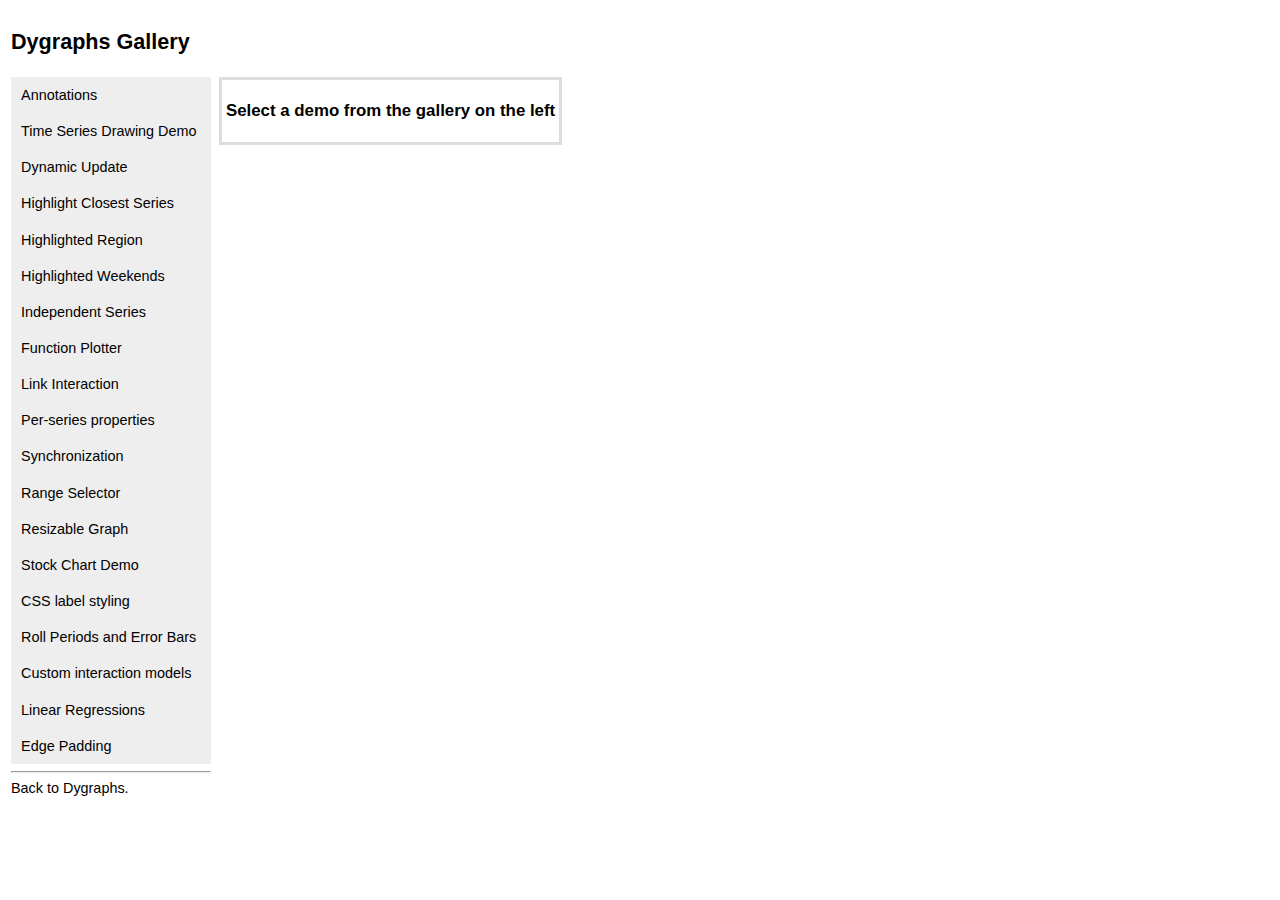
<file: charts/dygraphs-master/gallery/index.html>
<!DOCTYPE html>
<html>
  <head>
    <meta http-equiv="X-UA-Compatible" content="IE=EmulateIE7; IE=EmulateIE9">
    <title>Dygraphs Gallery</title>
    <!--[if IE]>
    <script type="text/javascript" src="../excanvas.js"></script>
    <![endif]-->

    <script src="../dygraph-dev.js"></script>
    <script src="lib/jquery-1.4.2.js"></script>
    <script src="../common/textarea.js"></script>
    <script src="gallery.js"></script>
    <script src="data.js"></script>
    <script src="interaction-api.js"></script>
    <!-- script src='http://www.google.com/jsapi'></script> -->

    <!-- gallery entries. Can these be auto-loaded? -->
    <script src="annotations.js"></script>
    <script src="drawing.js"></script>
    <script src="dynamic-update.js"></script>
    <script src="highlighted-series.js"></script>
    <script src="highlighted-region.js"></script>
    <script src="highlighted-weekends.js"></script>
    <script src="independent-series.js"></script>
    <script src="plotter.js"></script>
    <script src="link-interaction.js"></script>
    <script src="per-series.js"></script>
    <script src="synchronize.js"></script>
    <script src="range-selector.js"></script>
    <script src="resize.js"></script>
    <script src="stock.js"></script>
    <script src="styled-chart-labels.js"></script>
    <script src="temperature-sf-ny.js"></script>
    <script src="interaction.js"></script>
    <script src="linear-regression.js"></script>
    <script src="edge-padding.js"></script>

    <!-- These might not remain in the gallery
    <script src="dygraph-simple.js"></script>
    <script src="demo.js"></script>
    <script src="border.js"></script>
    <script src="callbacks.js"></script>
    <script src="avoid-min-zero.js"></script>
    <script src="color-cycle.js"></script>
    <script src="color-visibility.js"></script>
    <script src="two-axes.js"></script>
    <script src="number-format.js"></script>
    <script src="no-range.js"></script>
    <script src="negative.js"></script>
    <script src="annotations-gviz.js"></script>
    <script src="annotations-native.js"></script>
    -->
    <link rel="stylesheet" type="text/css" href="../common/textarea.css"/>
    <link title="gallery" rel="stylesheet" type="text/css" href="gallery.css"/>
  </head>
  <body>
    <table>
      <tr>
        <td><h2><a class='subdued' href="../index.html">Dygraphs</a> Gallery</h2></td>
        <td></td>
        <td id="demotitle"></td>
      </tr>
      <tr>
        <td id='lhs'>
        <div id="toc"></div>
        <hr/>
        <a class='subdued' href="../index.html">Back to Dygraphs.</a>
        </td>
        <td id='gap'></td>
        <td id="rhs">
          <div id="workarea"></div>
        </td>
      </tr>
    </table>
  <script type="text/javascript">Gallery.start()</script>
  </body>
</html>
</file>
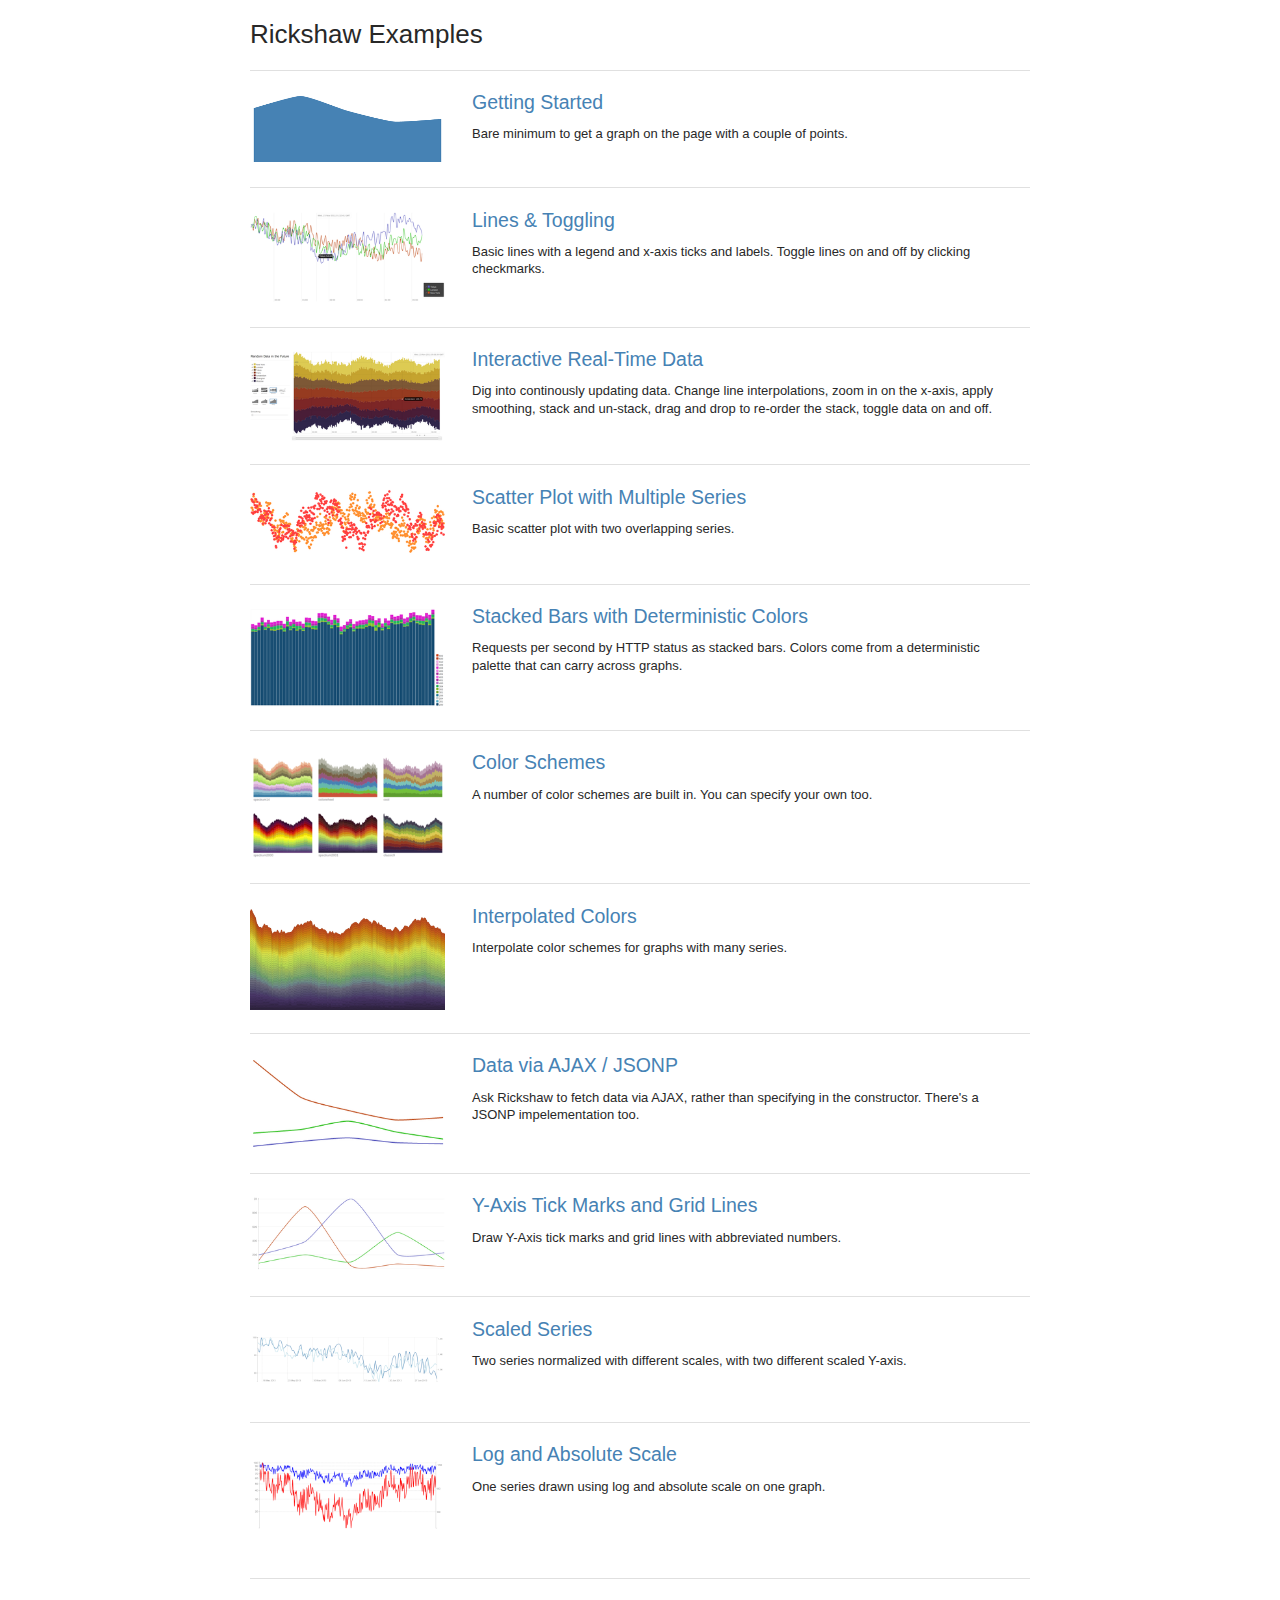
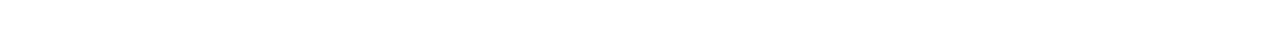
<file: charts/rickshaw-master/examples/index.html>
<!doctype>
<style>
body {
	width: 780px;
	margin: auto;
	font-family: Arial, Helvetica, sans-serif;
	font-size: 13px;
	color: #282828;
	line-height: 135%;
}
section img {
	width: 25%;
	display: inline-block;
	vertical-align: top;
	margin: 0 3% 0 0;
	border: none;
}
div {
	width: 70%;
	display: inline-block;
	vertical-align: top;
}
a {
	text-decoration: none;
	color: steelblue;
}
a:hover {
	color: lightblue;
}
h1 {
	margin: 1em 0 1em 0;
	font-weight: normal;
}
h2 {
	font-weight: normal;
	margin: 0 0 0.7em 0;
	color: black;
	float: left;
}
section {
	border-top: 1px solid #e0e0e0;
	padding: 1.8em 0;
}
span {
	clear: both;
	display: block;
}
.clear {
	clear: both;
}
#start {
	height: 70px;
}
hr {
	margin-bottom: 40px;
	border: none;
	border-bottom: 1px solid #e0e0e0;
}
</style>
<h1>Rickshaw Examples</h1>

<section>
	<a href="start.html"><img src="screenshots/start.png" id="start"></a>
	<div>
		<h2><a href="start.html">Getting Started</a></h2>
		<span>
			Bare minimum to get a graph on the page with a couple of points.
		</span>
	</div>
</section>

<section>
	<a href="lines.html"><img src="screenshots/lines.png"></a>
	<div>
		<h2><a href="lines.html">Lines & Toggling</a></h2>
		<span>
			Basic lines with a legend and x-axis ticks and labels.  Toggle lines on and off by clicking checkmarks.
		</span>
	</div>
</section>

<section>
	<a href="extensions.html"><img src="screenshots/extensions.png"></a>
	<div>
		<h2><a href="extensions.html">Interactive Real-Time Data</a></h2>
		<span>
			Dig into continously updating data.  Change line interpolations, zoom in on the x-axis, apply smoothing, stack and un-stack, drag and drop to re-order the stack, toggle data on and off.
		</span>
	</div>
</section>

<section>
	<a href="scatterplot.html"><img src="screenshots/scatterplot.png"></a>
	<div>
		<h2><a href="scatterplot.html">Scatter Plot with Multiple Series</a></h2>
		<span>
			Basic scatter plot with two overlapping series.
		</span>
	</div>
</section>

<section>
	<a href="status.html"><img src="screenshots/status.png"></a>
	<div>
		<h2><a href="status.html">Stacked Bars with Deterministic Colors</a></h2>
		<span>
			Requests per second by HTTP status as stacked bars.  Colors come from a deterministic palette that can carry across graphs.
		</span>
	</div>
</section>

<section>
	<a href="colors.html"><img src="screenshots/colors.png"></a>
	<div>
		<h2><a href="colors.html">Color Schemes</a></h2>
		<span>
			A number of color schemes are built in.  You can specify your own too.
		</span>
	</div>
</section>

<section>
	<a href="stops.html"><img src="screenshots/stops.png"></a>
	<div>
		<h2><a href="stops.html">Interpolated Colors</a></h2>
		<span>
			Interpolate color schemes for graphs with many series.
		</span>
	</div>
</section>

<section>
	<a href="ajax.html"><img src="screenshots/ajax.png"></a>
	<div>
		<h2><a href="ajax.html">Data via AJAX / JSONP</a></h2>
		<span>
			Ask Rickshaw to fetch data via AJAX, rather than specifying in the constructor.  There's a JSONP impelementation too.
		</span>
	</div>
</section>

<section>
	<a href="y_axis.html"><img src="screenshots/y_axis.png"></a>
	<div>
		<h2><a href="y_axis.html">Y-Axis Tick Marks and Grid Lines</a></h2>
		<span>
			Draw Y-Axis tick marks and grid lines with abbreviated numbers.
		</span>
	</div>
</section>

<section>
	<a href="scaled.html"><img src="screenshots/scaled.png"></a>
	<div>
		<h2><a href="scaled.html">Scaled Series</a></h2>
		<span>
			Two series normalized with different scales, with two different scaled Y-axis.
		</span>
	</div>
</section>

<section>
	<a href="logscale.html"><img src="screenshots/logscale.png"></a>
	<div>
		<h2><a href="logscale.html">Log and Absolute Scale</a></h2>
		<span>
			One series drawn using log and absolute scale on one graph.
		</span>
	</div>
</section>

<hr>
<br>
</file>
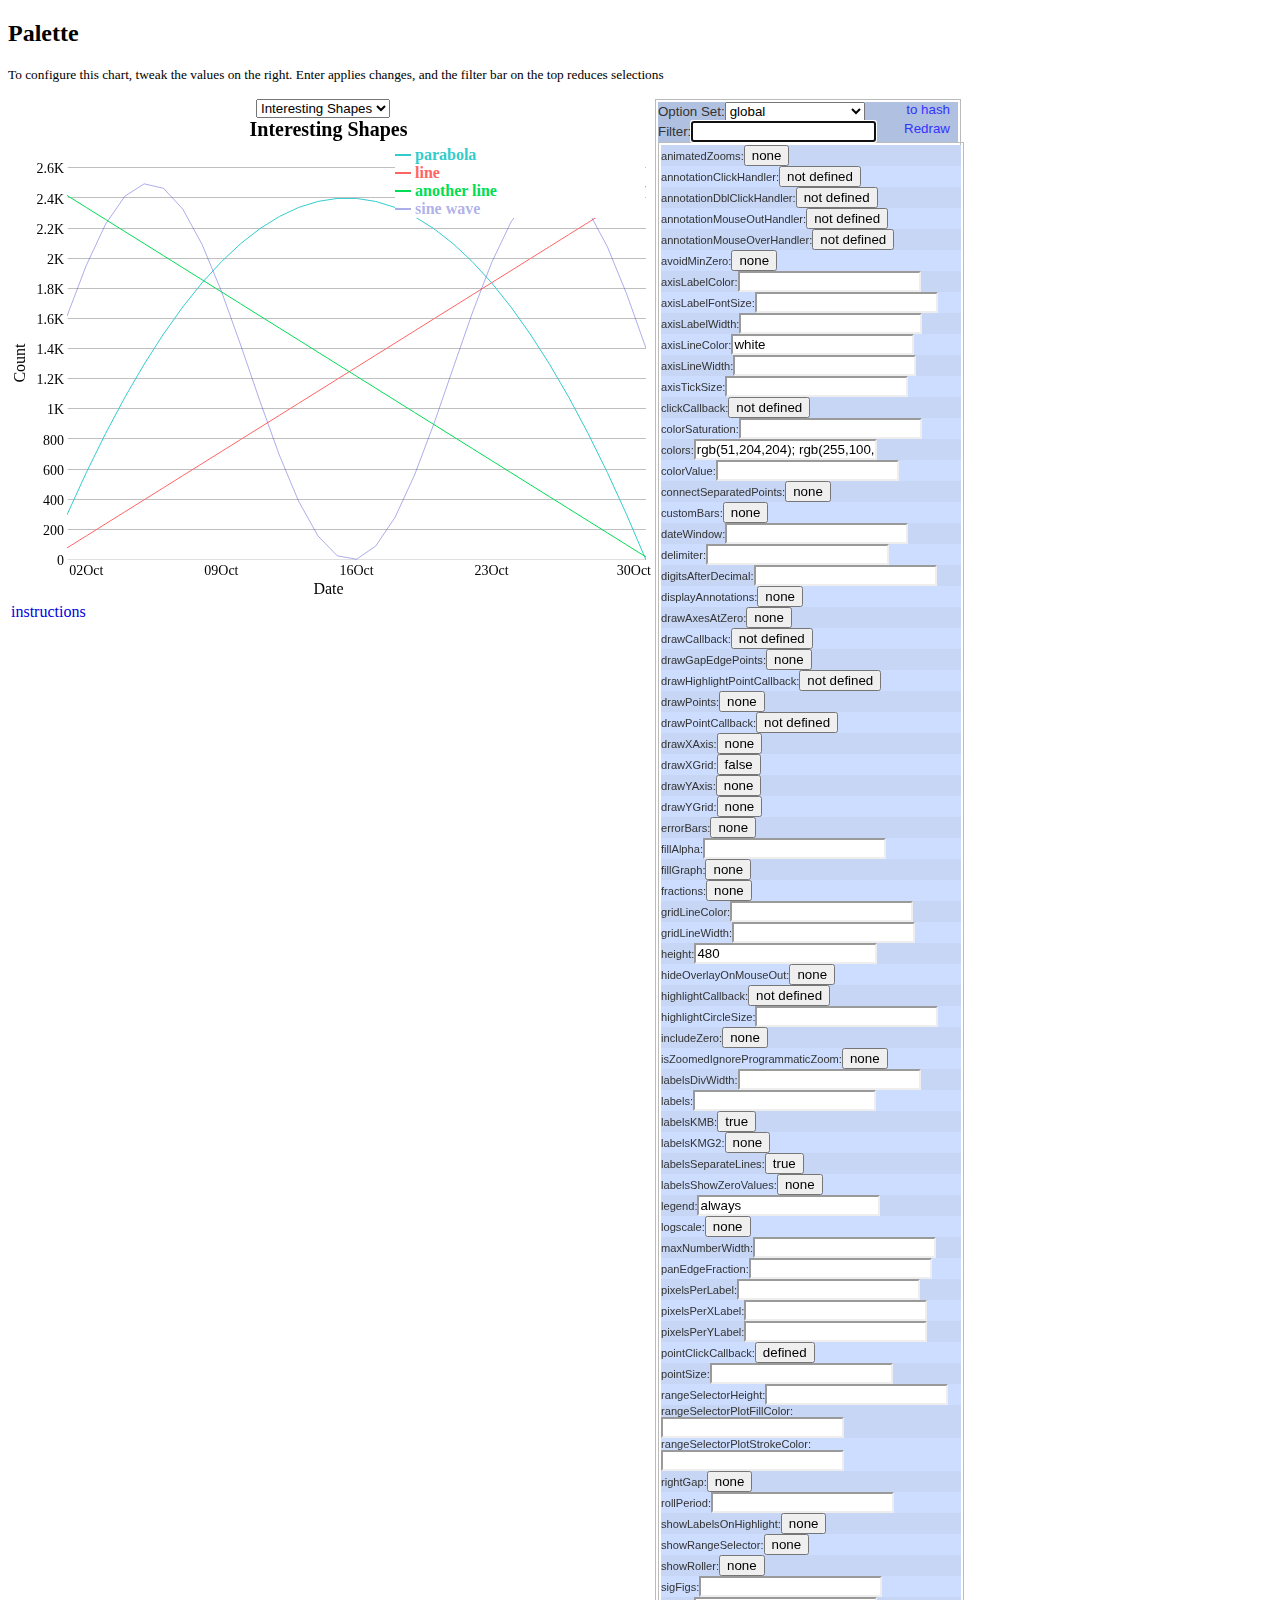
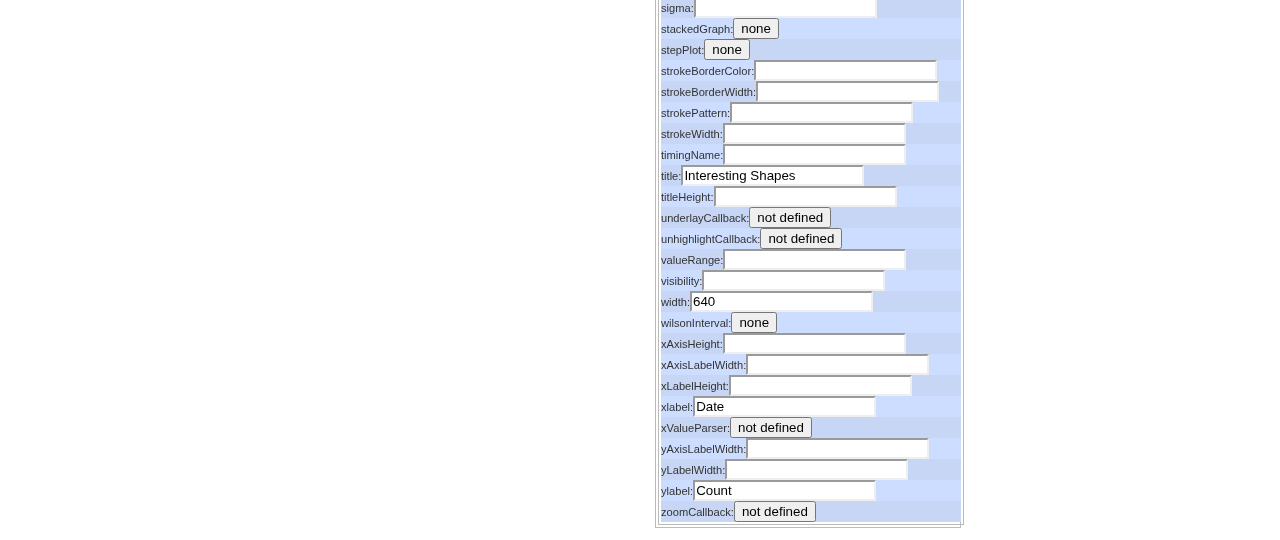
<file: charts/dygraphs-master/experimental/palette/index.html>
<!DOCTYPE html>
<html>
  <head>
    <meta http-equiv="X-UA-Compatible" content="IE=EmulateIE7; IE=EmulateIE9">
    <title>Palette Demo</title>
    <!--[if IE]>
    <script type="text/javascript" src="../../excanvas.js"></script>
    <![endif]-->
    <script type="text/javascript" src="jquery-1.8.3.min.js"></script>
    <script type="text/javascript" src="../../dygraph-dev.js"></script>
    <script type="text/javascript" src="options.js"></script>
    <script type="text/javascript" src="../../common/textarea.js"></script>
    <script type="text/javascript" src="tooltip.js"></script>
    <script type="text/javascript" src="palette.js"></script>
    <script type="text/javascript" src="multi-palette.js"></script>
    <script type="text/javascript" src="samples.js"></script>
    <script type="text/javascript" src="index.js"></script>
    <link rel="stylesheet" type="text/css" href="index.css" />
  </head>
  <body>
    <h2>Palette</h2>
    <div style="font-size:smaller;"><p>To configure this chart, tweak the values on the right.
    Enter applies changes, and the filter bar on the top reduces selections</p></div>
    <table>
      <tr>
        <td valign="top">
          <div id="selector">
            <select></select>
          </div>
          <div id="graph"></div>
          <div id="status" style="width:200px; font-size:0.8em; padding-top:5px;"></div>
          <div class="instructions">
            <a id="toggleInstructions">instructions</a>
            <div id="instructions" style="display: none">
              <h3>Learn By Doing</h3>
              <ol>
                <li>In the filter box, type <code>point</code>.</li>
                <li>Click the <em>drawPoints</em> toggle button until <code>true</code> appears</li>
                <li>You will see dots on the graph where points exist.</li>
                <li>In the <em>pointSize</em> text box, enter <code>5</code></li>
                <li>Press <code>enter</code> or click <em>Refresh</em>. The dots
                just got larger.</li>
                <li>Type <code>callback</code> in the filter box.</li>
                <li>Instead of a text box, you will see buttons that can be used
                to define callbacks. Click the button for <em>clickCallback</em>.</li>
                <li>You will see that the prototype function body is
                <code>function(e, x, points){ }</code>. Paste in this
                replacement function:<p/>
                <code>function(e, x){<br/>&nbsp;&nbsp;var elem =
                  document.getElementById("messages");<br/>&nbsp;&nbsp;elem.innerHTML =
                  elem.innerHTML + x + "&lt;br&gt;";<br/>}</code></li>
                <li>Click the <em>OK</em> button. The <em>clickCallback</em>
                button now says <code>defined</code> instead of <code>not defined</code>.</li>
                <li>Click anywhere on the graph. The x-value will appear on the
                page.</li>
                <li>If you click directly on a point, then an alert box will
                indicate that you've clicked on a point. That's because the
                <em>pointClickCallback</em> was defined already.</li>
                <li><b>Have fun and send feedback!</b></li>
              </ol>
              <h3>tips</h3>
              The palette on the right contains (most) Dygraphs options. Here's
              how they work:
              <ul>
                <li>The selection box on top can be used to choose your own data source.</li>
                <li>Use the filter box to constrain your selection. For instance,
                typing <code>draw</code> will show all options with that phrase in
                its name.</li>
                <li>Each field has specific types. The types are not documented,
                but if you hover over an entry (or click on it) it will give you a
                hint.</li>
                <li>Enter a new value for the option, and hit the
                <code>enter</code> key, or the <em>Refresh</em> button.</li>
                <li>Some types require special consideration:
                  <li>integers, floats, strings and booleans can be entered
                  as-is.</li>
                  <li>arrays of elements can be comma-separated <em>except string
                    arrays, which are (at the moment) semicolon-separated (anyone
                    interested in making a good string array parser, take a shot.</em></li>
                  <li>Callbacks are defined in a (crappy tiny) dialog box. If the
                  function isn't defined, then a prototype of the function will be
                  presented to the user.</li>
                </li>
              </ul>
  
              Then in the filter text box, type "point". Set drawPoints: true and
              pointSize: 5.
              You get the idea.
            </div>
          </div>
        </td>
        <td valign="top"><div id="optionsPalette"></div></td>
     </tr>
    </table>
  </body>
  <script type="text/javascript">
    Index.start();
    $(function() {
      $("#toggleInstructions").click(function() {
        $("#instructions").toggle(500);
      });
    });
  </script>
</html>
</file>
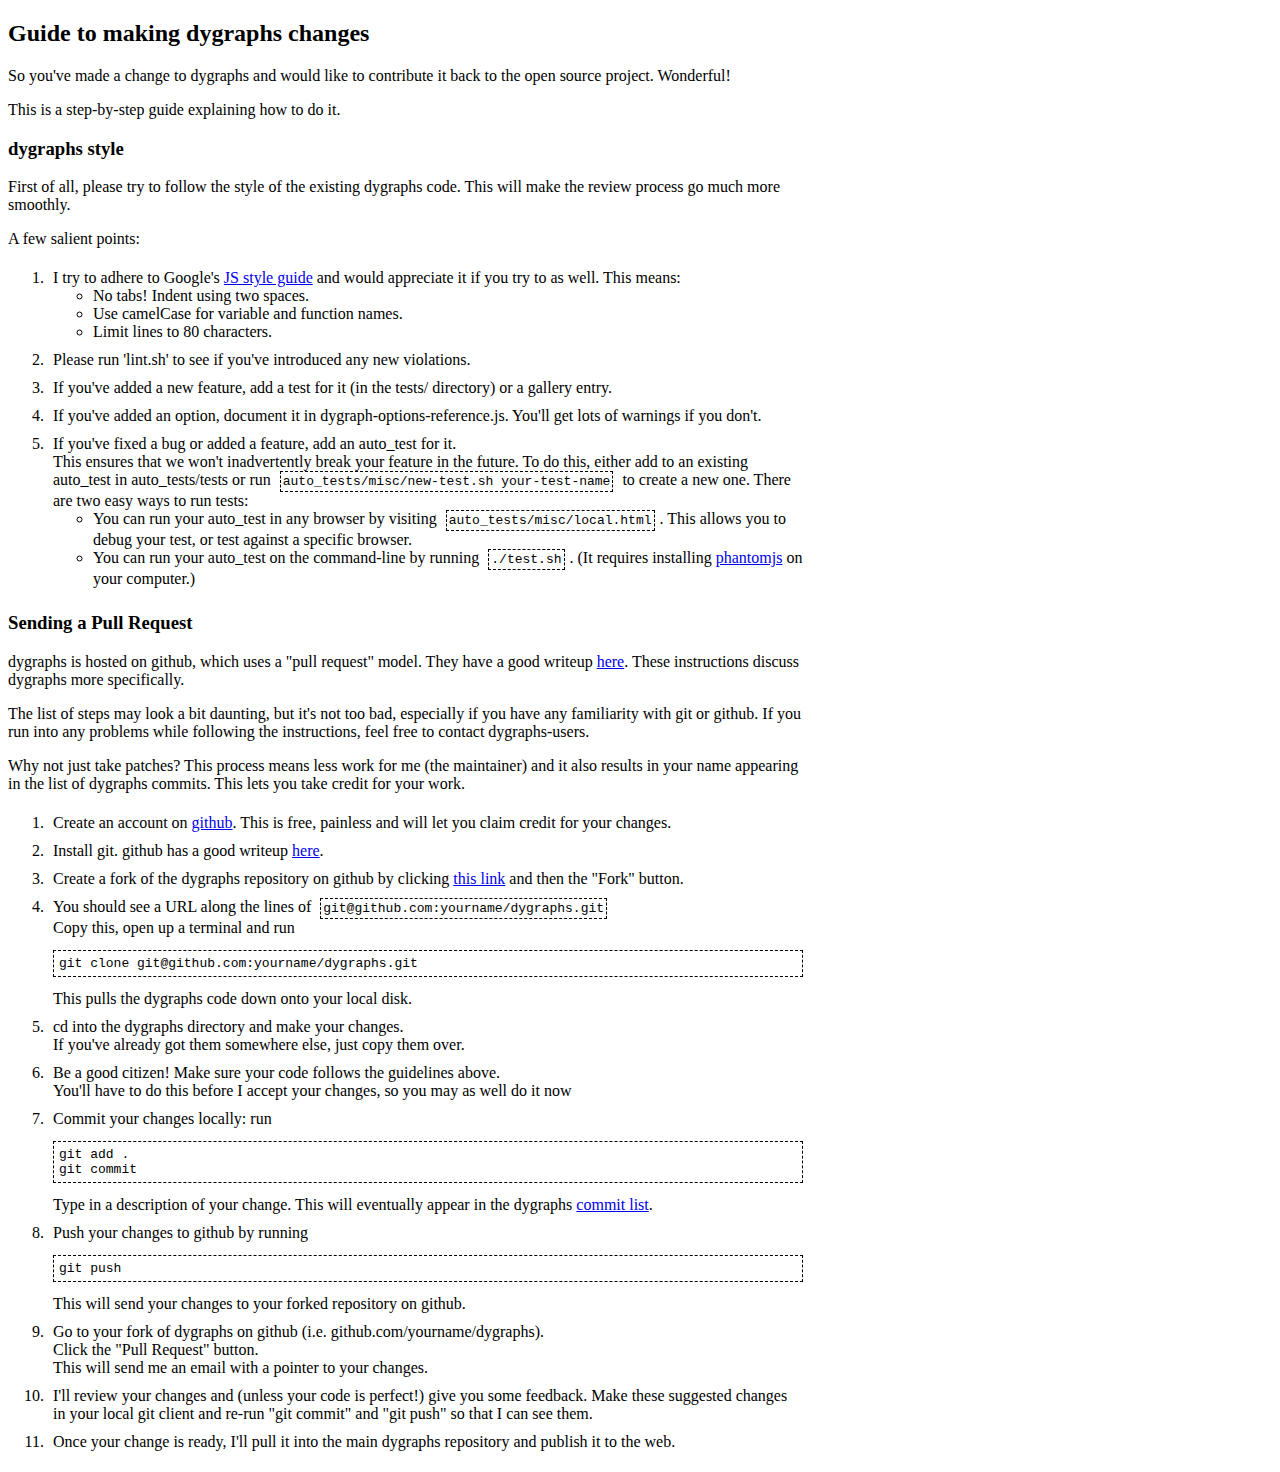
<file: charts/dygraphs-master/docs/changes.html>
<!DOCTYPE html>
<html>
  <head>
    <meta http-equiv="X-UA-Compatible" content="IE=EmulateIE7; IE=EmulateIE9">
    <title>Guide to making dygraphs changes</title>
    <style type="text/css">
      code {
        white-space: pre;
        border: 1px dashed black;
        display: inline-block;
        margin-left: 5px;
        margin-right: 5px;
        padding: 2px;
      }
      pre  {
        white-space: pre;
        border: 1px dashed black;
        padding: 5px;
      }
      body { max-width: 800px; }
      ol > li { padding: 5px; }
    </style>
  </head>
  <body>
    <h2>Guide to making dygraphs changes</h2>

    <p>So you've made a change to dygraphs and would like to contribute it back
    to the open source project. Wonderful!</p>
    
    <p>This is a step-by-step guide explaining how to do it.</p>

    <h3>dygraphs style</h3>
    <p>First of all, please try to follow the style of the existing dygraphs
    code. This will make the review process go much more smoothly.<p>

    <p>A few salient points:</p>
    <ol>
      <li> I try to adhere to Google's <a
        href="http://google-styleguide.googlecode.com/svn/trunk/javascriptguide.xml">
        JS style guide</a> and would appreciate it if you try to as well. This
      means:
      <ul>
        <li>No tabs! Indent using two spaces.
        <li>Use camelCase for variable and function names.
        <li>Limit lines to 80 characters.
      </ul>

      <li>Please run 'lint.sh' to see if you've introduced any new violations.

      <li>If you've added a new feature, add a test for it (in the tests/
      directory) or a gallery entry.

      <li>If you've added an option, document it in
      dygraph-options-reference.js. You'll get lots of warnings if you don't.

      <li>If you've fixed a bug or added a feature, add an auto_test for
      it.<br/>
      This ensures that we won't inadvertently break your feature in the
      future. To do this, either add to an existing auto_test in
      auto_tests/tests or run
      <code>auto_tests/misc/new-test.sh your-test-name</code> to
      create a new one. There are two easy ways to run tests:
      <ul>
      <li>You can run your auto_test in any browser by visiting
      <code>auto_tests/misc/local.html</code>. This allows you to debug your
      test, or test against a specific browser.
      <li>You can run your auto_test on the command-line by running
      <code>./test.sh</code>. (It requires installing
      <a href="http://phantomjs.org">phantomjs</a> on your computer.)
      </ul>
    </ol>

    <h3>Sending a Pull Request</h3>

    <p>dygraphs is hosted on github, which uses a "pull request" model. They
    have a good writeup <a
      href="http://help.github.com/send-pull-requests/">here</a>. These
    instructions discuss dygraphs more specifically.</p>

    <p>The list of steps may look a bit daunting, but it's not too bad,
    especially if you have any familiarity with git or github. If you run into
    any problems while following the instructions, feel free to contact
    dygraphs-users.</p>

    <p>Why not just take patches? This process means less work for me (the
    maintainer) and it also results in your name appearing in the list of
    dygraphs commits. This lets you take credit for your work.</p>

    <ol>
      <li>Create an account on <a href="http://github.com">github</a>. This is
      free, painless and will let you claim credit for your changes.

      <li>Install git. github has a good writeup <a
        href="http://help.github.com/git-installation-redirect">here</a>.

      <li>Create a fork of the dygraphs repository on github by
      clicking <a href="https://github.com/danvk/dygraphs">this link</a> and
      then the "Fork" button.

      <li>You should see a URL along the lines of
      <code>git@github.com:yourname/dygraphs.git</code><br/>Copy this, open up a
      terminal and run<br/>
      <pre>git clone git@github.com:yourname/dygraphs.git</pre> This
      pulls the dygraphs code down onto your local disk.

      <li>cd into the dygraphs directory and make your changes.<br/>
      If you've already got them somewhere else, just copy them over.<br/>

      <li>Be a good citizen! Make sure your code follows the guidelines
      above.<br/>
        You'll have to do this before I accept your changes, so you may as well
        do it now

      <li>Commit your changes locally: run
        <pre>git add .
git commit</pre>
      Type in a description of your change. This will
      eventually appear in the dygraphs <a
        href="https://github.com/danvk/dygraphs/commits/master">commit list</a>.

      <li>Push your changes to github by running <pre>git push</pre>This will
        send your changes to your forked repository on github.

      <li>Go to your fork of dygraphs on github (i.e.
      github.com/yourname/dygraphs).<br/>
      Click the "Pull Request" button.<br/>
      This will send me an email with a pointer to your changes.

      <li>I'll review your changes and (unless your code is perfect!) give you
      some feedback. Make these suggested changes in your local git client and
      re-run "git commit" and "git push" so that I can see them.

      <li>Once your change is ready, I'll pull it into the main dygraphs
      repository and publish it to the web.
    </ol>

  <!-- Google Analytics -->
<script type="text/javascript">
  var _gaq = _gaq || [];
  _gaq.push(['_setAccount', 'UA-769809-2']);
  _gaq.push(['_trackPageview']);
  (function() {
    var ga = document.createElement('script'); ga.type = 'text/javascript'; ga.async = true;
    ga.src = ('https:' == document.location.protocol ? 'https://ssl' : 'http://www') + '.google-analytics.com/ga.js';
    var s = document.getElementsByTagName('script')[0]; s.parentNode.insertBefore(ga, s);
  })();
</script>
  </body>
</html>
</file>
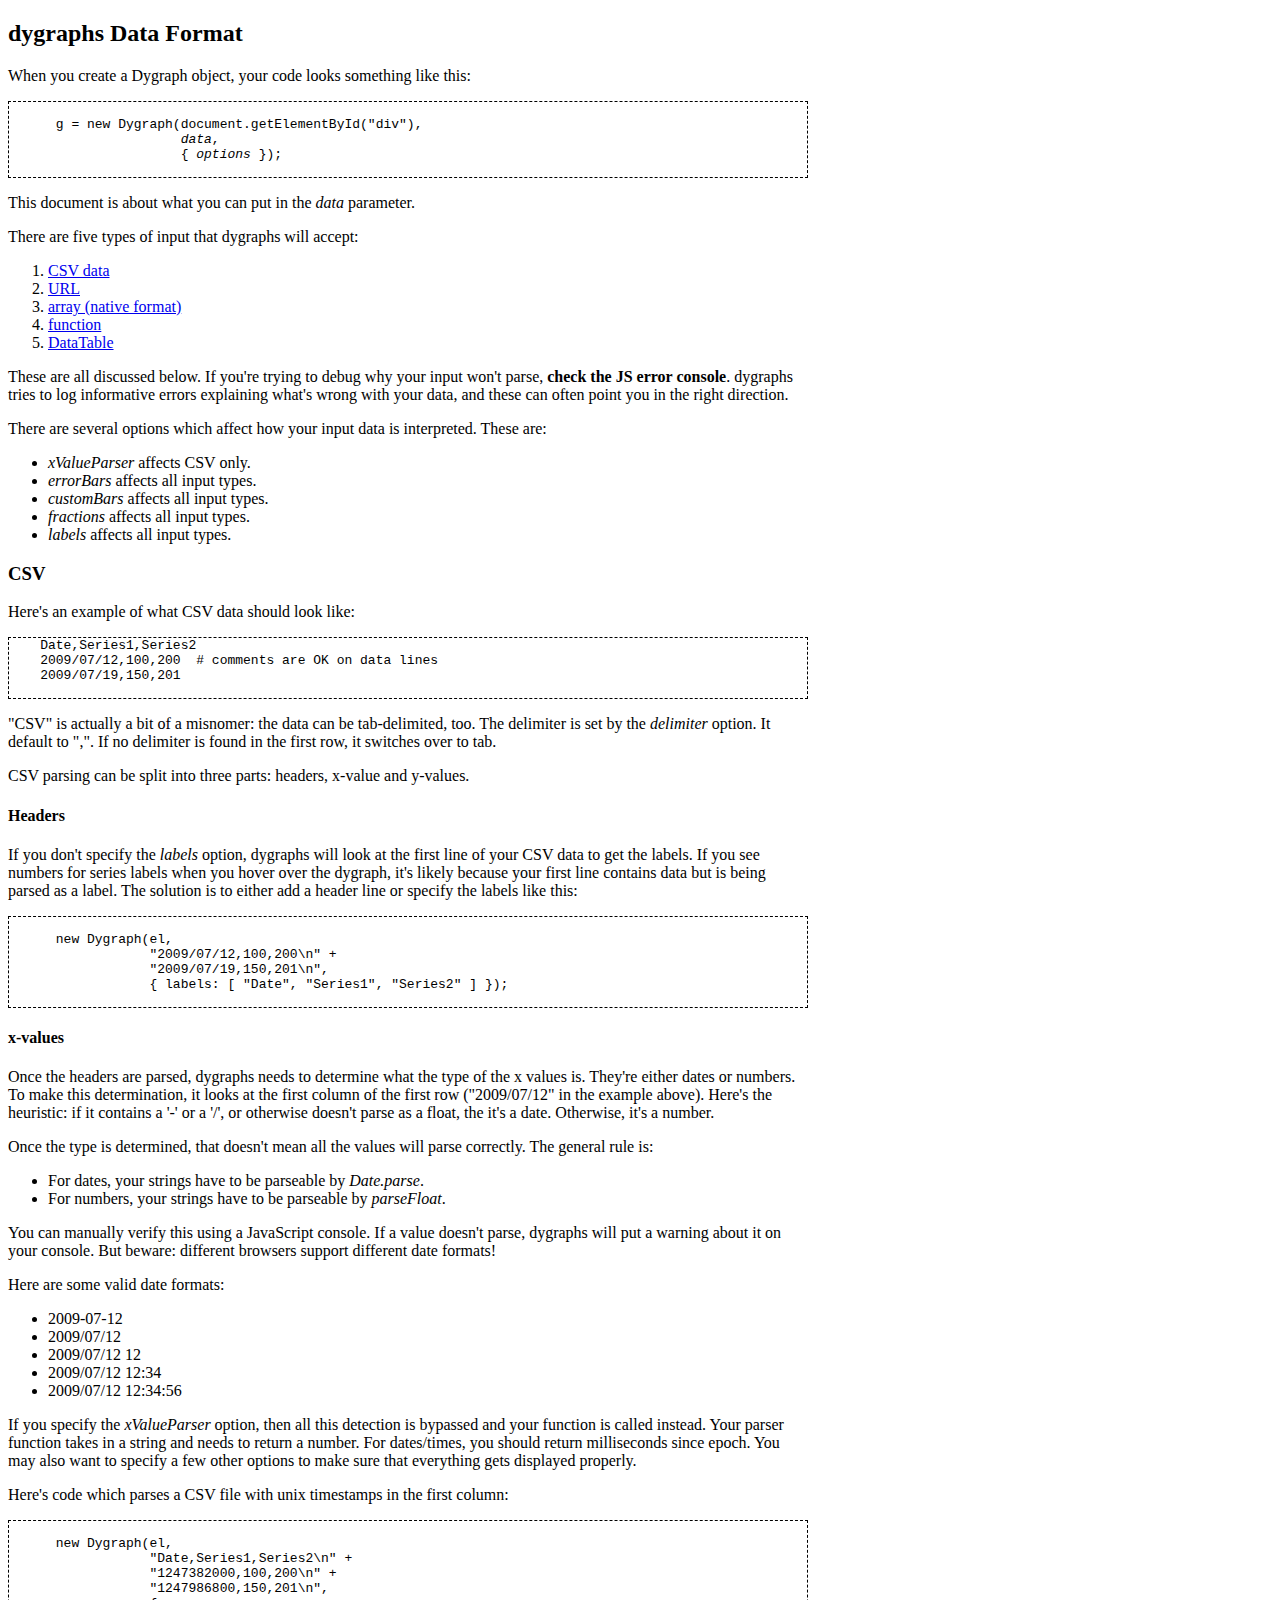
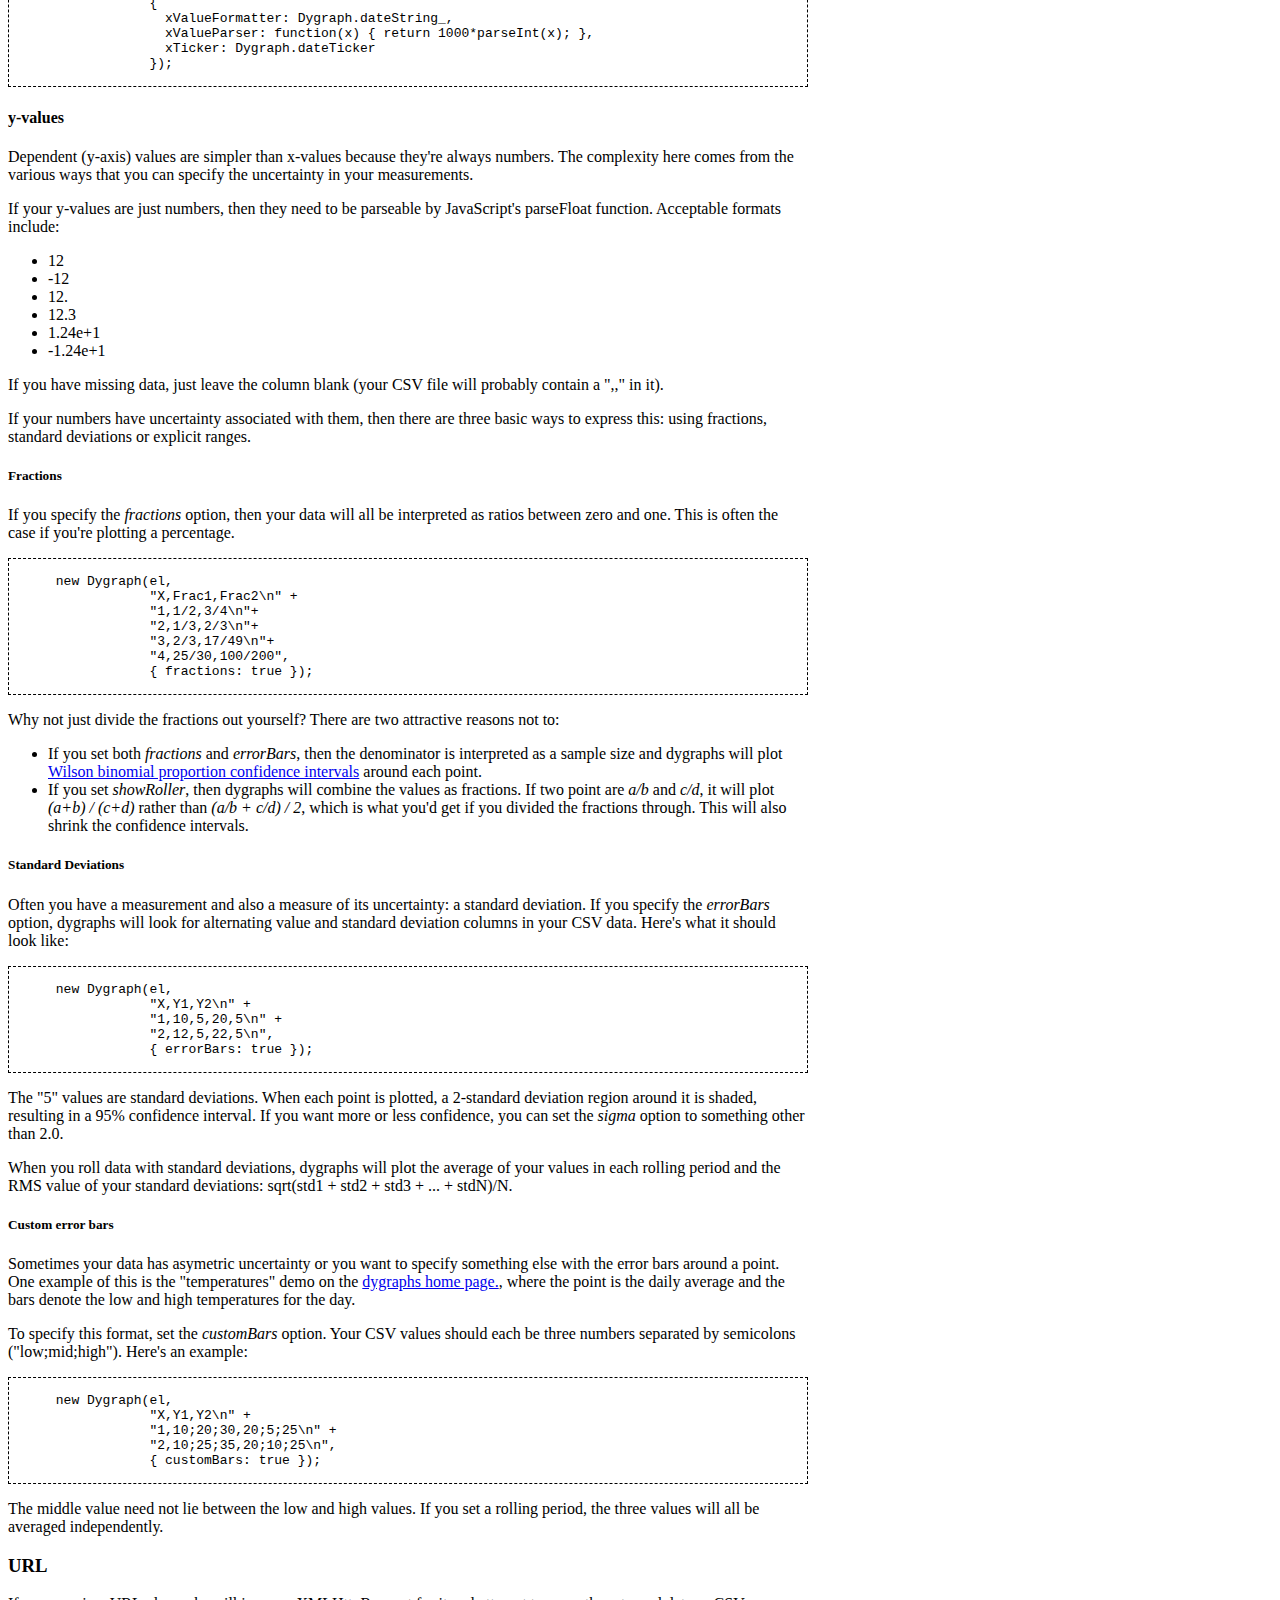
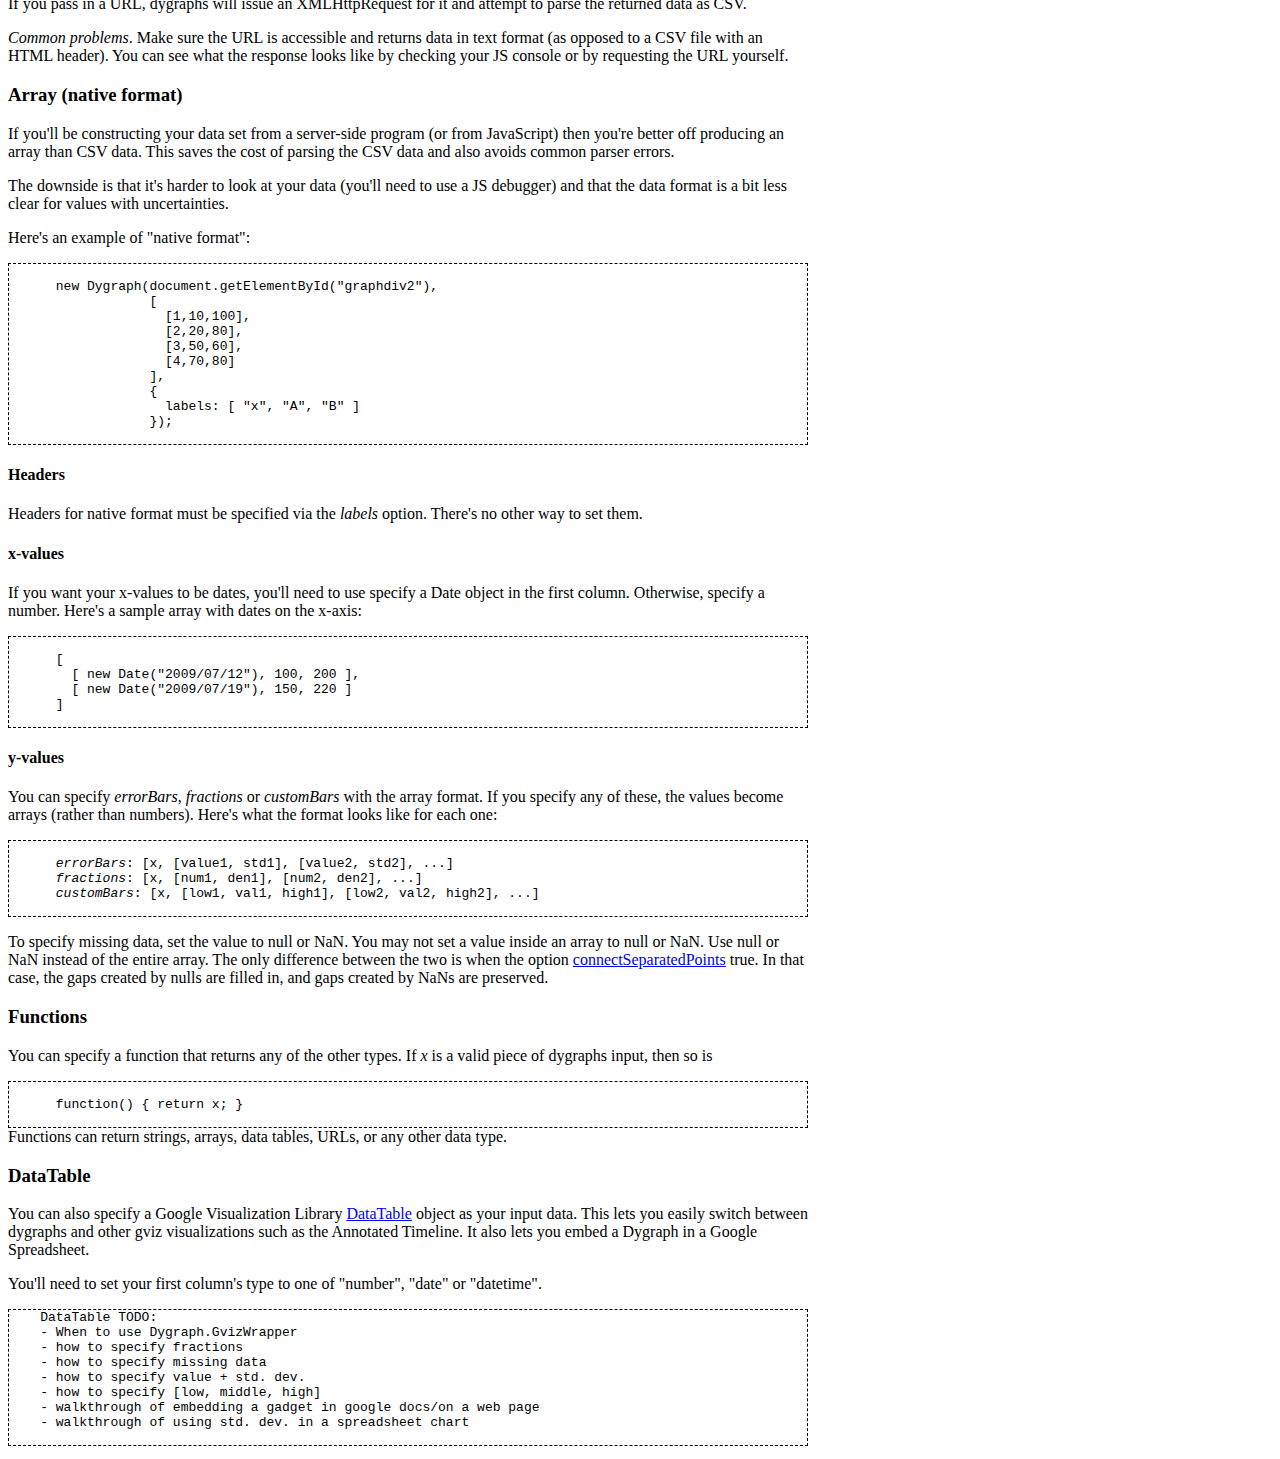
<file: charts/dygraphs-master/docs/data.html>
<!DOCTYPE html>
<html>
  <head>
    <meta http-equiv="X-UA-Compatible" content="IE=EmulateIE7; IE=EmulateIE9">
    <title>dygraphs input types</title>
    <style type="text/css">
      code { white-space: pre; border: 1px dashed black; display: block; }
      pre  { white-space: pre; border: 1px dashed black; }
      body { max-width: 800px; }
    </style>
  </head>
  <body>
    <h2>dygraphs Data Format</h2>

    <p>When you create a Dygraph object, your code looks something like
    this:</p>

    <code>
      g = new Dygraph(document.getElementById("div"),
                      <i>data</i>,
                      { <i>options</i> });
    </code>

    <p>This document is about what you can put in the <i>data</i>
    parameter.</p>

    <p>There are five types of input that dygraphs will accept:</p>
    <ol>
      <li><a href="#csv">CSV data</a>
      <li><a href="#url">URL</a>
      <li><a href="#array">array (native format)</a>
      <li><a href="#function">function</a>
      <li><a href="#datatable">DataTable</a>
    </ol>

    <p>These are all discussed below. If you're trying to debug why your input
    won't parse, <b>check the JS error console</b>. dygraphs tries to log
    informative errors explaining what's wrong with your data, and these can
    often point you in the right direction.</p>

    <p>There are several options which affect how your input data is
    interpreted. These are:
    <ul>
      <li> <i>xValueParser</i> affects CSV only.
      <li> <i>errorBars</i> affects all input types.
      <li> <i>customBars</i> affects all input types.
      <li> <i>fractions</i> affects all input types.
      <li> <i>labels</i> affects all input types.
    </ul>
    </p>

    <a name="csv"><h3>CSV</h3>
    <p>Here's an example of what CSV data should look like:</p>
    <pre>
    Date,Series1,Series2
    2009/07/12,100,200  # comments are OK on data lines
    2009/07/19,150,201
    </pre>

    <p>"CSV" is actually a bit of a misnomer: the data can be tab-delimited,
    too. The delimiter is set by the <i>delimiter</i> option. It default to ",".
    If no delimiter is found in the first row, it switches over to tab.</p>

    <p>CSV parsing can be split into three parts: headers, x-value and
    y-values.</p>

    <h4>Headers</h4>
    <p>If you don't specify the <i>labels</i> option, dygraphs will look at the
    first line of your CSV data to get the labels. If you see numbers for series
    labels when you hover over the dygraph, it's likely because your first line
    contains data but is being parsed as a label. The solution is to either add
    a header line or specify the labels like this:</p>

    <code>
      new Dygraph(el,
                  "2009/07/12,100,200\n" +
                  "2009/07/19,150,201\n",
                  { labels: [ "Date", "Series1", "Series2" ] });
    </code>

    <h4>x-values</h4>
    <p>Once the headers are parsed, dygraphs needs to determine what the type of
    the x values is. They're either dates or numbers. To make this
    determination, it looks at the first column of the first row ("2009/07/12"
    in the example above). Here's the heuristic: if it contains a '-' or a '/',
    or otherwise doesn't parse as a float, the it's a date. Otherwise, it's a
    number.</p>

    <p>Once the type is determined, that doesn't mean all the values will parse
    correctly. The general rule is:<p>

    <ul>
      <li>For dates, your strings have to be parseable by <i>Date.parse</i>.
      <li>For numbers, your strings have to be parseable by <i>parseFloat</i>.
    </ul>

    <p>You can manually verify this using a JavaScript console. If a value
    doesn't parse, dygraphs will put a warning about it on your console. But
    beware: different browsers support different date formats!</p>

    <p>Here are some valid date formats:</p>
    <ul>
      <li>2009-07-12</li>
      <li>2009/07/12</li>
      <li>2009/07/12 12</li>
      <li>2009/07/12 12:34</li>
      <li>2009/07/12 12:34:56</li>
    </ul>

    <p>If you specify the <i>xValueParser</i> option, then all this detection is
    bypassed and your function is called instead. Your parser function takes in
    a string and needs to return a number. For dates/times, you should return
    milliseconds since epoch. You may also want to specify a few other options
    to make sure that everything gets displayed properly.<p>

    <p>Here's code which parses a CSV file with unix timestamps in the first
    column:</p>

    <code>
      new Dygraph(el,
                  "Date,Series1,Series2\n" +
                  "1247382000,100,200\n" +
                  "1247986800,150,201\n",
                  {
                    xValueFormatter: Dygraph.dateString_,
                    xValueParser: function(x) { return 1000*parseInt(x); },
                    xTicker: Dygraph.dateTicker
                  });
    </code>

    <h4>y-values</h4>
    <p>Dependent (y-axis) values are simpler than x-values because they're
    always numbers. The complexity here comes from the various ways that you can
    specify the uncertainty in your measurements.<p>

    <p>If your y-values are just numbers, then they need to be parseable by
    JavaScript's parseFloat function. Acceptable formats include:</p>

    <ul>
      <li>12
      <li>-12
      <li>12.
      <li>12.3
      <li>1.24e+1
      <li>-1.24e+1
    </ul>

    <p>If you have missing data, just leave the column blank (your CSV file will
    probably contain a ",," in it).</p>

    <p>If your numbers have uncertainty associated with them, then there are
    three basic ways to express this: using fractions, standard deviations or
    explicit ranges.</p>

    <h5>Fractions</h5>
    <p>If you specify the <i>fractions</i> option, then your data will all be
    interpreted as ratios between zero and one. This is often the case if you're
    plotting a percentage.</p>

    <code>
      new Dygraph(el,
                  "X,Frac1,Frac2\n" +
                  "1,1/2,3/4\n"+
                  "2,1/3,2/3\n"+
                  "3,2/3,17/49\n"+
                  "4,25/30,100/200",
                  { fractions: true });
    </code>

    <p>Why not just divide the fractions out yourself? There are two attractive
    reasons not to:</p>

    <ul>
      <li>If you set both <i>fractions</i> and <i>errorBars</i>, then the
    denominator is interpreted as a sample size and dygraphs will plot <a
      href="http://en.wikipedia.org/wiki/Binomial_proportion_confidence_interval">Wilson
      binomial proportion confidence intervals</a> around each point.

      <li>If you set <i>showRoller</i>, then dygraphs will combine the values as
      fractions. If two point are <i>a/b</i> and <i>c/d</i>, it will plot
      <i>(a+b) / (c+d)</i> rather than <i>(a/b + c/d) / 2</i>, which is what
      you'd get if you divided the fractions through. This will also shrink the
      confidence intervals.</li>
    </ul>

    <h5>Standard Deviations</h5>
    <p>Often you have a measurement and also a measure of its uncertainty: a
    standard deviation. If you specify the <i>errorBars</i> option, dygraphs
    will look for alternating value and standard deviation columns in your CSV
    data.  Here's what it should look like:</p>

    <code>
      new Dygraph(el,
                  "X,Y1,Y2\n" +
                  "1,10,5,20,5\n" +
                  "2,12,5,22,5\n",
                  { errorBars: true });
    </code>

    <p>The "5" values are standard deviations. When each point is plotted, a
    2-standard deviation region around it is shaded, resulting in a 95%
    confidence interval. If you want more or less confidence, you can set the
    <i>sigma</i> option to something other than 2.0.</p>

    <p>When you roll data with standard deviations, dygraphs will plot the
    average of your values in each rolling period and the RMS value of your
    standard deviations: sqrt(std1 + std2 + std3 + ... + stdN)/N.</p>

    <h5>Custom error bars</h5>
    <p>Sometimes your data has asymetric uncertainty or you want to specify
    something else with the error bars around a point. One example of this is
    the "temperatures" demo on the <a href="http://danvk.org/dygraphs">dygraphs
      home page.</a>, where the point is the daily average and the bars denote
    the low and high temperatures for the day.</p>

    <p>To specify this format, set the <i>customBars</i> option. Your CSV values
    should each be three numbers separated by semicolons ("low;mid;high").
    Here's an example:</p>

    <code>
      new Dygraph(el,
                  "X,Y1,Y2\n" +
                  "1,10;20;30,20;5;25\n" +
                  "2,10;25;35,20;10;25\n",
                  { customBars: true });
    </code>

    <p>The middle value need not lie between the low and high values. If you set
    a rolling period, the three values will all be averaged independently.</p>


    <a name="url"><h3>URL</h3>
    <p>If you pass in a URL, dygraphs will issue an XMLHttpRequest for it and
    attempt to parse the returned data as CSV.
    </p>

    <p><i>Common problems</i>. Make sure the URL is accessible and returns data
    in text format (as opposed to a CSV file with an HTML header). You can see
    what the response looks like by checking your JS console or by requesting
    the URL yourself.</p>


    <a name="array"><h3>Array (native format)</h3>
    <p>If you'll be constructing your data set from a server-side program (or
    from JavaScript) then you're better off producing an array than CSV data.
    This saves the cost of parsing the CSV data and also avoids common parser
    errors.</p>

    <p>The downside is that it's harder to look at your data (you'll need to use
    a JS debugger) and that the data format is a bit less clear for values with
    uncertainties.</p>

    <p>Here's an example of "native format":</p>

    <code>
      new Dygraph(document.getElementById("graphdiv2"),
                  [
                    [1,10,100],
                    [2,20,80],
                    [3,50,60],
                    [4,70,80]
                  ],
                  {
                    labels: [ "x", "A", "B" ]
                  });
    </code>

    <h4>Headers</h4>
    <p>Headers for native format must be specified via the <i>labels</i>
    option. There's no other way to set them.</p>

    <h4>x-values</h4>
    <p>If you want your x-values to be dates, you'll need to use specify a Date
    object in the first column. Otherwise, specify a number. Here's a sample
    array with dates on the x-axis:</p>

    <code>
      [
        [ new Date("2009/07/12"), 100, 200 ],
        [ new Date("2009/07/19"), 150, 220 ]
      ]
    </code>

    <h4>y-values</h4>
    <p>You can specify <i>errorBars</i>, <i>fractions</i> or <i>customBars</i>
    with the array format. If you specify any of these, the values become arrays
    (rather than numbers). Here's what the format looks like for each one:</p>

    <code>
      <i>errorBars</i>: [x, [value1, std1], [value2, std2], ...]
      <i>fractions</i>: [x, [num1, den1], [num2, den2], ...]
      <i>customBars</i>: [x, [low1, val1, high1], [low2, val2, high2], ...]
    </code>

    <p>To specify missing data, set the value to null or NaN. You may not set a value
    inside an array to null or NaN. Use null or NaN instead of the entire array. 
    The only difference between the two is when the option
    <a href="options.html#conectSeparatedPoints">connectSeparatedPoints</a>
    true. In that case, the gaps created by nulls are filled in, and gaps
    created by NaNs are preserved.
    </p>

    <a name="function"><h3>Functions</h3>

    <p>You can specify a function that returns any of the other types. If
    <i>x</i> is a valid piece of dygraphs input, then so is</p>

    <code>
      function() { return x; }
    </code>

    Functions can return strings, arrays, data tables, URLs, or any other data type.

    <a name="datatable"><h3>DataTable</h3>
    <p>You can also specify a Google Visualization Library <a
      href="http://code.google.com/apis/visualization/documentation/reference.html#DataTable">DataTable</a>
    object as your input data. This lets you easily switch between dygraphs and
    other gviz visualizations such as the Annotated Timeline. It also lets you
    embed a Dygraph in a Google Spreadsheet.</p>

    <p>You'll need to set your first column's type to one of "number", "date"
    or "datetime".</p>

    <pre>
    DataTable TODO:
    - When to use Dygraph.GvizWrapper
    - how to specify fractions
    - how to specify missing data
    - how to specify value + std. dev.
    - how to specify [low, middle, high]
    - walkthrough of embedding a gadget in google docs/on a web page
    - walkthrough of using std. dev. in a spreadsheet chart
    </pre>

  <!-- Google Analytics -->
<script type="text/javascript">
  var _gaq = _gaq || [];
  _gaq.push(['_setAccount', 'UA-769809-2']);
  _gaq.push(['_trackPageview']);
  (function() {
    var ga = document.createElement('script'); ga.type = 'text/javascript'; ga.async = true;
    ga.src = ('https:' == document.location.protocol ? 'https://ssl' : 'http://www') + '.google-analytics.com/ga.js';
    var s = document.getElementsByTagName('script')[0]; s.parentNode.insertBefore(ga, s);
  })();
</script>
  </body>
</html>
</file>
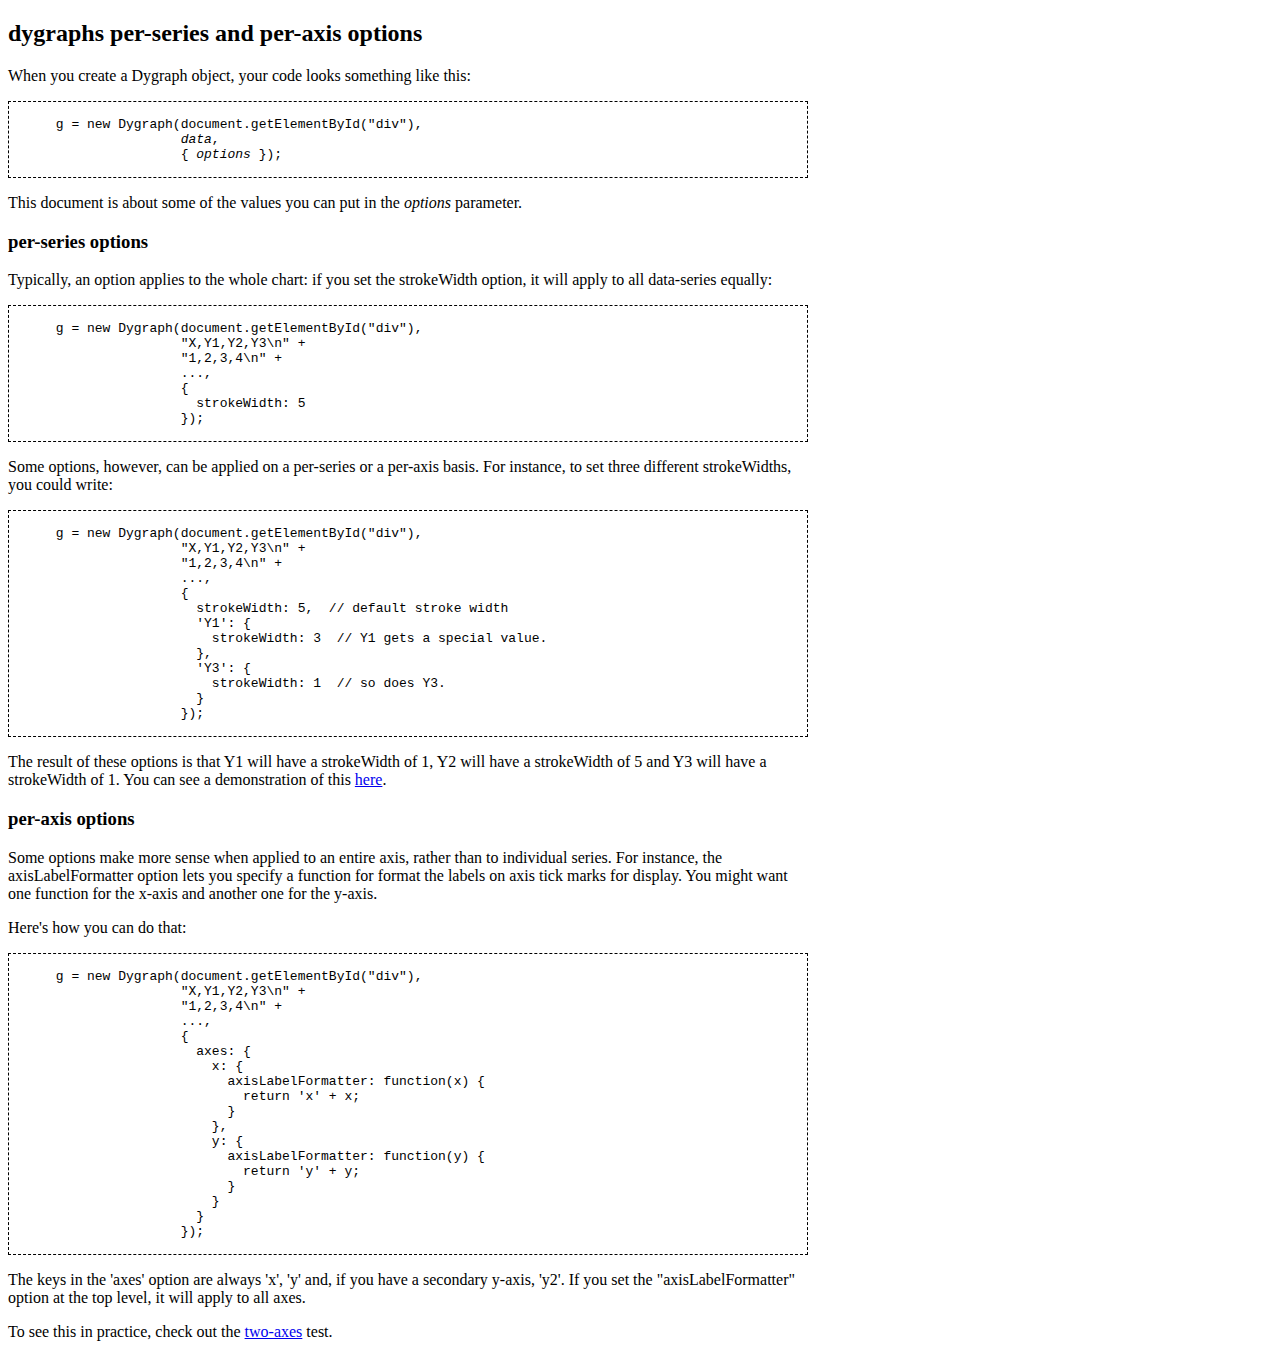
<file: charts/dygraphs-master/docs/per-axis.html>
<!DOCTYPE html>
<html>
  <head>
    <meta http-equiv="X-UA-Compatible" content="IE=EmulateIE7; IE=EmulateIE9">
    <title>dygraphs per-series and per-axis options</title>
    <style type="text/css">
      code { white-space: pre; border: 1px dashed black; display: block; }
      pre  { white-space: pre; border: 1px dashed black; }
      body { max-width: 800px; }
    </style>
  </head>
  <body>
    <h2>dygraphs per-series and per-axis options</h2>

    <p>When you create a Dygraph object, your code looks something like
    this:</p>

    <code>
      g = new Dygraph(document.getElementById("div"),
                      <i>data</i>,
                      { <i>options</i> });
    </code>

    <p>This document is about some of the values you can put in the
    <i>options</i> parameter.</p>

    <h3>per-series options</h3>

    <p>Typically, an option applies to the whole chart: if you set the
    strokeWidth option, it will apply to all data-series equally:</p>

    <code>
      g = new Dygraph(document.getElementById("div"),
                      "X,Y1,Y2,Y3\n" +
                      "1,2,3,4\n" +
                      ...,
                      {
                        strokeWidth: 5
                      });
    </code>

    <p>Some options, however, can be applied on a per-series or a per-axis
    basis. For instance, to set three different strokeWidths, you could
    write:</p>

    <code>
      g = new Dygraph(document.getElementById("div"),
                      "X,Y1,Y2,Y3\n" +
                      "1,2,3,4\n" +
                      ...,
                      {
                        strokeWidth: 5,  // default stroke width
                        'Y1': {
                          strokeWidth: 3  // Y1 gets a special value.
                        },
                        'Y3': {
                          strokeWidth: 1  // so does Y3.
                        }
                      });
    </code>

    <p>The result of these options is that Y1 will have a strokeWidth of 1, Y2 will have a strokeWidth of 5 and Y3 will have a strokeWidth of 1. You can see a demonstration of this <a href='tests/per-series.html'>here</a>.</p>

    <h3>per-axis options</h3>

    <p>Some options make more sense when applied to an entire axis, rather than to individual series. For instance, the axisLabelFormatter option lets you specify a function for format the labels on axis tick marks for display. You might want one function for the x-axis and another one for the y-axis.</p>

    <p>Here's how you can do that:</p>

    <code>
      g = new Dygraph(document.getElementById("div"),
                      "X,Y1,Y2,Y3\n" +
                      "1,2,3,4\n" +
                      ...,
                      {
                        axes: {
                          x: {
                            axisLabelFormatter: function(x) {
                              return 'x' + x;
                            }
                          },
                          y: {
                            axisLabelFormatter: function(y) {
                              return 'y' + y;
                            }
                          }
                        }
                      });
    </code>

    <p>The keys in the 'axes' option are always 'x', 'y' and, if you have a
    secondary y-axis, 'y2'. If you set the "axisLabelFormatter" option at the
    top level, it will apply to all axes.</p>

    <p>To see this in practice, check out the <a
    href="tests/two-axes.html">two-axes</a> test.</p>

  <!-- Google Analytics -->
<script type="text/javascript">
  var _gaq = _gaq || [];
  _gaq.push(['_setAccount', 'UA-769809-2']);
  _gaq.push(['_trackPageview']);
  (function() {
    var ga = document.createElement('script'); ga.type = 'text/javascript'; ga.async = true;
    ga.src = ('https:' == document.location.protocol ? 'https://ssl' : 'http://www') + '.google-analytics.com/ga.js';
    var s = document.getElementsByTagName('script')[0]; s.parentNode.insertBefore(ga, s);
  })();
</script>
  </body>
</html>
</file>
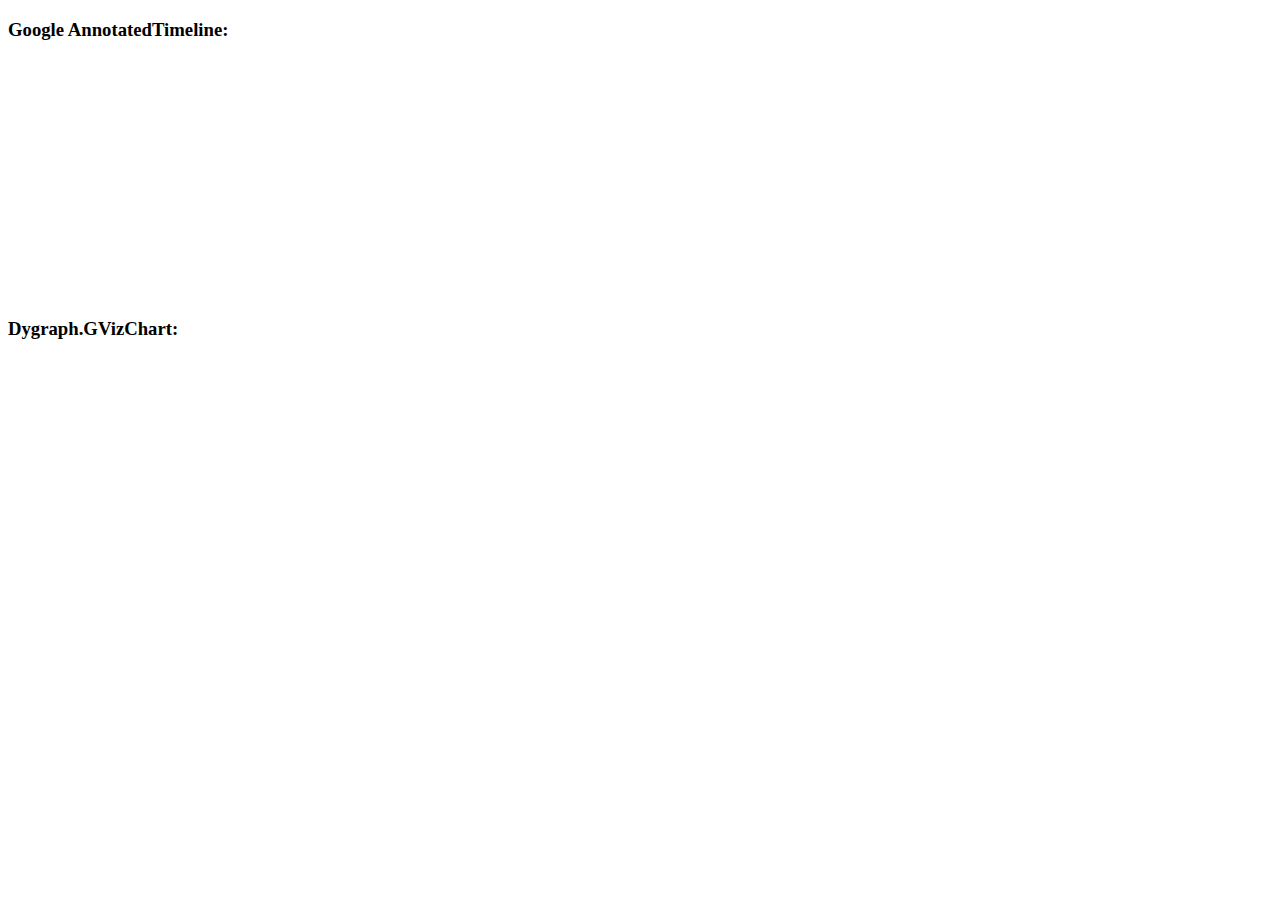
<file: charts/dygraphs-master/tests/annotation-gviz.html>
<!DOCTYPE html>
<html>
  <head>
    <meta http-equiv="X-UA-Compatible" content="IE=EmulateIE7; IE=EmulateIE9">
    <!--[if IE]>
    <script type="text/javascript" src="../excanvas.js"></script>
    <![endif]-->
    <!--
    For production (minified) code, use:
    <script type="text/javascript" src="dygraph-combined.js"></script>
    -->
    <script type="text/javascript" src="../dygraph-dev.js"></script>

    <script type='text/javascript' src='http://www.google.com/jsapi'></script>
    <script type='text/javascript'>
      google.load('visualization', '1', {'packages':['annotatedtimeline']});
      google.setOnLoadCallback(drawChart);
      function drawChart() {
        var data = new google.visualization.DataTable();
        data.addColumn('date', 'Date');
        data.addColumn('number', 'Sold Pencils');
        data.addColumn('string', 'title1');
        data.addColumn('string', 'text1');
        data.addColumn('number', 'Sold Pens');
        data.addColumn('string', 'title2');
        data.addColumn('string', 'text2');
        data.addRows([
          [new Date(2008, 11 ,1), 30000, undefined, undefined, 40645, undefined, undefined],
          [new Date(2008, 11 ,2), 14045, undefined, undefined, 20374, undefined, undefined],
          [new Date(2008, 11 ,3), 55022, undefined, undefined, 50766, undefined, undefined],
          [new Date(2008, 11 ,4), 75284, undefined, undefined, 14334, 'Out of Stock','Ran out of stock on pens at 4pm'],
          [new Date(2008, 11 ,5), 41476, 'Bought Pens','Bought 200k pens', 66467, undefined, undefined],
          [new Date(2008, 11 ,6), 33322, undefined, undefined, 39463, undefined, undefined]
        ]);

        for (var i = 1; i < 14; i++) {
          data.addRows([
            [new Date(2008, 11 , 6 + i), i * 1000, 'title1-' + i, 'text1 ' + (i * 1000 - i), (i * 2000 + i), 'title2-' + i, 'text2' + i * 1000],
          ]);
        }

        var chart = new google.visualization.AnnotatedTimeLine(document.getElementById('gviz_div'));
        chart.draw(data, {displayAnnotations: true});

        var g = new Dygraph.GVizChart(document.getElementById("dg_div"));
        g.draw(data, {displayAnnotations: true, labelsKMB: true});
      }
    </script>
  </head>

  <body>
    <h3>Google AnnotatedTimeline:</h3>
    <div id='gviz_div' style='width: 700px; height: 240px;'></div>

    <h3>Dygraph.GVizChart:</h3>
    <div id='dg_div' style='width: 700px; height: 240px;'></div>
  </body>
</html>
</file>
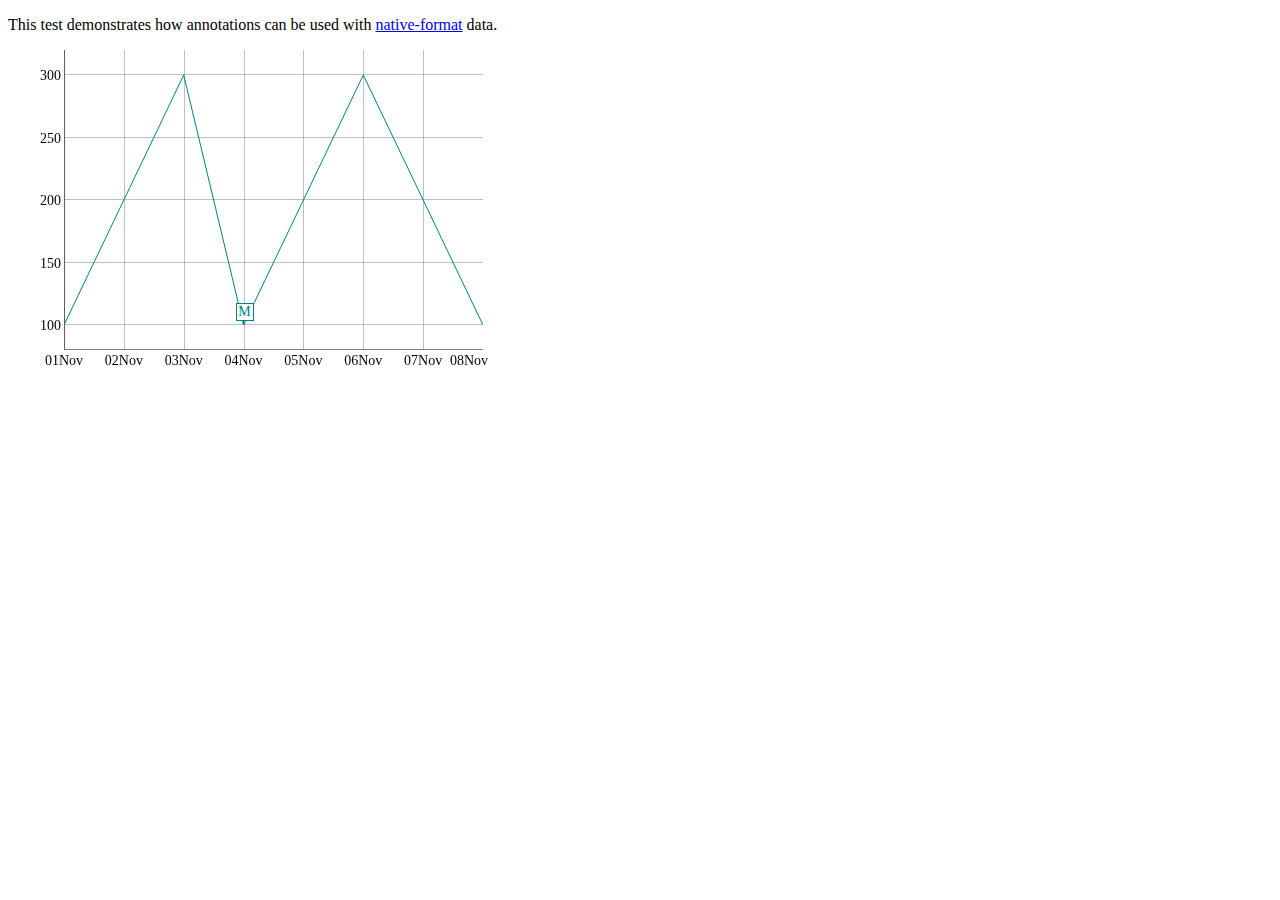
<file: charts/dygraphs-master/tests/annotation-native.html>
<!DOCTYPE html>
<html>
  <head>
    <meta http-equiv="X-UA-Compatible" content="IE=EmulateIE7; IE=EmulateIE9">
    <title>Native format annotations</title>
    <!--[if IE]>
    <script type="text/javascript" src="../excanvas.js"></script>
    <![endif]-->
    <script type="text/javascript" src="../dygraph-dev.js"></script>
  </head>
  <body>
    <p>This test demonstrates how annotations can be used with <a href="http://dygraphs.com/data.html#array">native-format</a> data.</p>

    <div id="demodiv"></div>

    <script type="text/javascript">
      g = new Dygraph(
              document.getElementById("demodiv"),
              [
                [ new Date("2011/11/01"), 100 ],
                [ new Date("2011/11/02"), 200 ],
                [ new Date("2011/11/03"), 300 ],
                [ new Date("2011/11/04"), 100 ],
                [ new Date("2011/11/05"), 200 ],
                [ new Date("2011/11/06"), 300 ],
                [ new Date("2011/11/07"), 200 ],
                [ new Date("2011/11/08"), 100 ]
              ],
              {
                labels: [ 'Date', 'Value' ]
              }
          );

      g.setAnnotations([{
        series: 'Value',
        x: Date.parse('2011/11/04'),
        shortText: 'M',
        text: 'Marker'
      }]);
    </script>
</body>
</html>
</file>
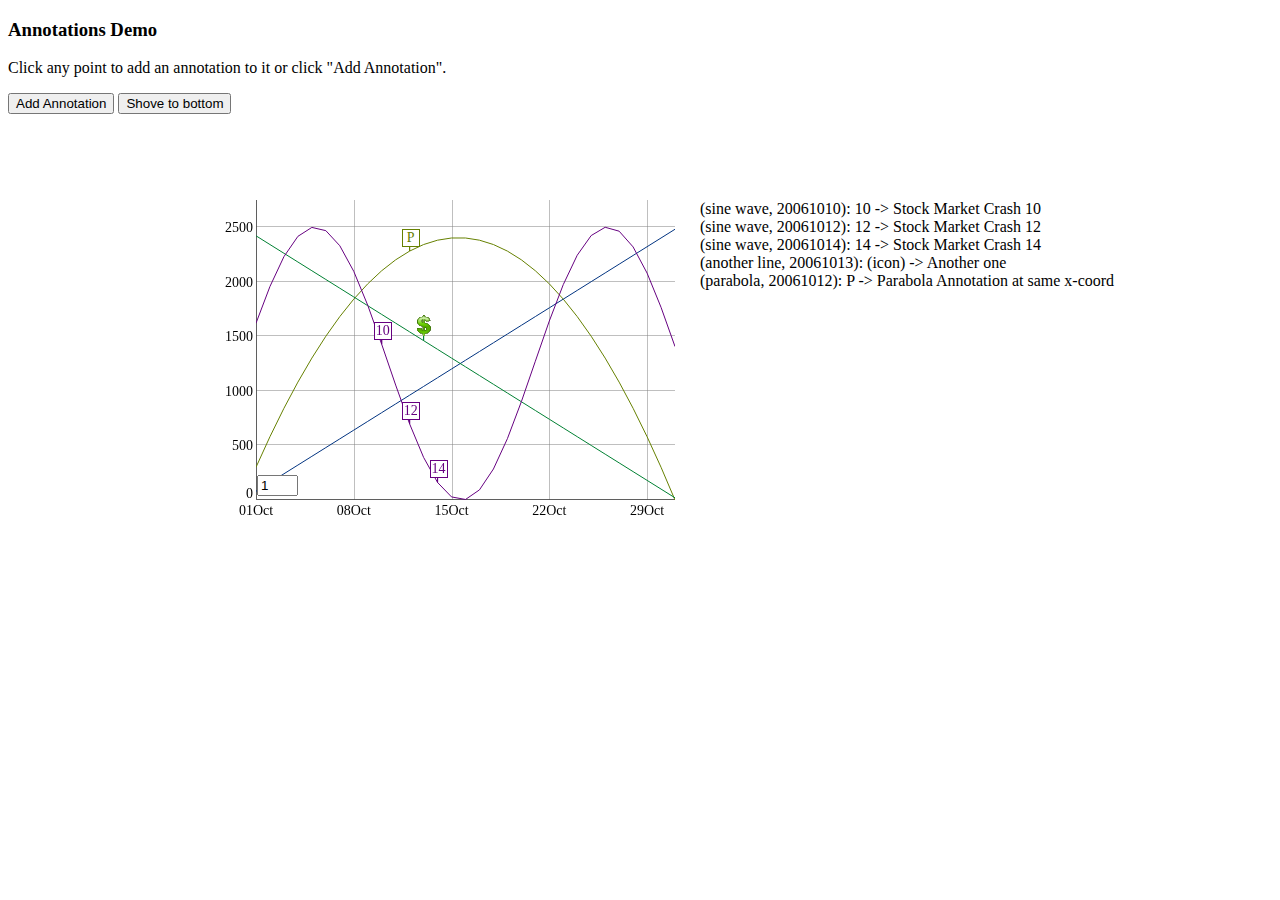
<file: charts/dygraphs-master/tests/annotation.html>
<!DOCTYPE html>
<html>
  <head>
    <meta http-equiv="X-UA-Compatible" content="IE=EmulateIE7; IE=EmulateIE9">
    <title>demo</title>
    <!--[if IE]>
    <script type="text/javascript" src="../excanvas.js"></script>
    <![endif]-->
    <!--
    <script type="text/javascript" src="dygraph-combined.js"></script>
    -->
    <!--
    For production (minified) code, use:
    <script type="text/javascript" src="dygraph-combined.js"></script>
    -->
    <script type="text/javascript" src="../dygraph-dev.js"></script>

    <style type="text/css">
    .annotation {
    }
    </style>
  </head>
  <body>
    <h3>Annotations Demo</h3>
    <p>Click any point to add an annotation to it or click "Add Annotation".</p>
    <input type="button" value="Add Annotation" onclick="add()" />
    <input type="button" value="Shove to bottom" onclick="bottom(this)" />
    <div id="events"> </div>
    <div style="position:absolute; left:200px; top: 200px;" id="g_div"></div>
    <div style="position:absolute; left:700px; top: 200px;" id="list"></div>

    <script type="text/javascript">
      var eventDiv = document.getElementById("events");
      function nameAnnotation(ann) {
        return "(" + ann.series + ", " + ann.x + ")";
      }

      annotations = [];
      var graph_initialized = false;

      g = new Dygraph(
              document.getElementById("g_div"),
              function() {
                var zp = function(x) { if (x < 10) return "0"+x; else return x; };
                var r = "date,parabola,line,another line,sine wave\n";
                for (var i=1; i<=31; i++) {
                  r += "200610" + zp(i);
                  r += "," + 10*(i*(31-i));
                  r += "," + 10*(8*i);
                  r += "," + 10*(250 - 8*i);
                  r += "," + 10*(125 + 125 * Math.sin(0.3*i));
                  r += "\n";
                }
                return r;
              },
              {
                rollPeriod: 1,
                showRoller: true,
                width: 480,
                height: 320,
                drawCallback: function(g, is_initial) {
                  if (is_initial) {
                    graph_initialized = true;
                    if (annotations.length > 0) {
                      g.setAnnotations(annotations);
                    }
                  }

                  var ann = g.annotations();
                  var html = "";
                  for (var i = 0; i < ann.length; i++) {
                    var name = nameAnnotation(ann[i]);
                    html += "<span id='" + name + "'>"
                    html += name + ": " + (ann[i].shortText || '(icon)')
                    html += " -> " + ann[i].text + "</span><br/>";
                  }
                  document.getElementById("list").innerHTML = html;
                }
              }
          );

      var last_ann = 0;
      for (var x = 10; x < 15; x += 2) {
        annotations.push( {
          series: 'sine wave',
          x: "200610" + x,
          shortText: x,
          text: 'Stock Market Crash ' + x
        } );
        last_ann = x;
      }
      annotations.push( {
        series: 'another line',
        x: "20061013",
        icon: 'dollar.png',
        width: 18,
        height: 23,
        tickHeight: 4,
        text: 'Another one',
        cssClass: 'annotation',
        clickHandler: function() {
          document.getElementById("events").innerHTML += "special handler<br/>";
        }
      } );
      annotations.push( {
        series: 'parabola',
        x: '20061012',
        shortText: 'P',
        text: 'Parabola Annotation at same x-coord'
      } );

      if (graph_initialized) {
        g.setAnnotations(annotations);
      }

      function add() {
        var x = last_ann + 2;
        var annnotations = g.annotations();
        annotations.push( {
          series: 'line',
          x: "200610" + x,
          shortText: x,
          text: 'Line ' + x,
          tickHeight: 10
        } );
        last_ann = x;
        g.setAnnotations(annotations);
      }

      function bottom(el) {
        var to_bottom = true;
        if (el.value != 'Shove to bottom') to_bottom = false;

        var anns = g.annotations();
        for (var i = 0; i < anns.length; i++) {
          anns[i].attachAtBottom = to_bottom;
        }
        g.setAnnotations(anns);

        if (to_bottom) {
          el.value = 'Lift back up';
        } else {
          el.value = 'Shove to bottom';
        }
      }

      var saveBg = '';
      var num = 0;
      g.updateOptions( {
        annotationClickHandler: function(ann, point, dg, event) {
          eventDiv.innerHTML += "click: " + nameAnnotation(ann) + "<br/>";
        },
        annotationDblClickHandler: function(ann, point, dg, event) {
          eventDiv.innerHTML += "dblclick: " + nameAnnotation(ann) + "<br/>";
        },
        annotationMouseOverHandler: function(ann, point, dg, event) {
          document.getElementById(nameAnnotation(ann)).style.fontWeight = 'bold';
          saveBg = ann.div.style.backgroundColor;
          ann.div.style.backgroundColor = '#ddd';
        },
        annotationMouseOutHandler: function(ann, point, dg, event) {
          document.getElementById(nameAnnotation(ann)).style.fontWeight = 'normal';
          ann.div.style.backgroundColor = saveBg;
        },

        pointClickCallback: function(event, p) {
          // Check if the point is already annotated.
          if (p.annotation) return;

          // If not, add one.
          var ann = {
            series: p.name,
            xval: p.xval,
            shortText: num,
            text: "Annotation #" + num
          };
          var anns = g.annotations();
          anns.push(ann);
          g.setAnnotations(anns);

          num++;
        }
      });
    </script>
</body>
</html>
</file>
<file: charts/dygraphs-master/common/textarea.css>
.textarea {
  position: absolute;
  border: 1px solid black;
  background-color: #dddddd;
  z-index: 12;
}

.textarea .prompt {
  padding-left: 2px;
}

.textarea .buttons {
  position: absolute;
  bottom: 5px;
  right: 5px;
}

.textarea button {
  color: #222222;
}

.textarea .editor {
  font-family: Inconsolata, Courier New, Courier;
  margin: 4px;
}

#modalBackground {
  position: fixed;
  left: 0;
  top: 0;
  width: 100%;
  height: 100%;
  z-index: 11;
  background-color:#333333;
  display: none;
  opacity: 0.40;
  filter: alpha(opacity=40)
}
</file>
<file: charts/dygraphs-master/gallery/gallery.css>
body {
  font-family: Helvetica Neue, Arial, Helvetica, sans-serif;
  font-size: 90%;
}

aside {
  font-size: 90%;
}

#toc {
  vertical-align: top;
  width: 200px;
}
#gap {
  style="width:0.5em;"
}

#rhs, #lhs {
  vertical-align: top;
}

#subtitle a:visited {
  color: blue;  
}

#workarea {
  border-style: solid;
  border-color: #ddd;
  padding: 4px;
}

#toc .entry {
  background-color: #eee;
  padding: .7em;

  /* These two lines result in indenting wrapped lines forward a little bit. */
  /* text-indent: -1em;
  padding-left: 1em; */
}

#toc .entry:hover {
  color: blue;
  cursor: pointer;
}

#toc .entry .selected {
  color: #090;
}

#code a:hover {
  color: blue;
  cursor: pointer;
}

#demotitle {
  text-align: center;
  font-size: 1.5em;
  vertical-align: bottom;
}

.subdued:link,
.subdued:visited,
.subdued:active {
  color: #000;
}

.subdued:hover {
  color: blue;
}

a {
  text-decoration: none;
}

/* CSS for drawing tool */
#workarea #drawing #tool_zoom {
  background: url('images/tool-palette.png');
  background-position: 0px 0px;
  width: 32px;
  height: 33px;
  margin-left: 50px;
  display: inline-block;
}
#workarea #drawing #tool_pencil {
  background: url('images/tool-palette.png');
  background-position: -32px 0px;
  width: 32px;
  height: 33px;
  display: inline-block;
}
#workarea #drawing #tool_eraser {
  background: url('images/tool-palette.png');
  background-position: -64px 0px;
  width: 33px;
  height: 33px;
  display: inline-block;
}
#workarea #drawing #toolbar {
  display: inline-block;
}

/* CSS for independent series */
#workarea #independent-series .thinborder {
  border-width: 1px;
  border-spacing: 0px;
  border-style: solid;
  border-color: black;
  border-collapse: collapse;
}

#workarea #independent-series .thinborder td,
#workarea #independent-series .thinborder th {
  border-width: 1px;
  padding: 5px;
  border-style: solid;
  border-color: black;
}

/* CSS for resize */
#workarea #resize #div_g {
  /* The left and top are just guesses, this needs a proper run-through */
  position: absolute;
  left: 200px;
  right: 10px;
  top: 100px;
  bottom: 10px;
}

/* CSS for styled-chart-label */
#workarea #styled-chart-labels .infotext {
    
}

#workarea #styled-chart-labels #div_g .dygraph-label {
  /* This applies to the title, x-axis label and y-axis label */
  font-family: Georgia, Verdana, serif;
}

#workarea #styled-chart-labels #div_g .dygraph-title {
  /* This rule only applies to the chart title */
  font-size: 36px;
  text-shadow: gray 2px 2px 2px;  /* color, delta-x, delta-y, blur radius */
}

#workarea #styled-chart-labels #div_g .dygraph-ylabel {
  /* This rule only applies to the y-axis label */
  font-size: 18px;
  text-shadow: gray -2px 2px 2px;  /* (offsets are in a rotated frame) */
}

#workarea #styled-chart-labels .chart {
  border: 1px dashed black;
  margin: 5px  5px 5px 50px;
  padding: 2px;
}

#workarea #temperature-sf-ny #bordered {
  border: 1px solid red;
}

#workarea #highlighted-series .few .dygraph-legend > span.highlight { border: 1px solid grey; }
#workarea #highlighted-series .many .dygraph-legend > span { display: none; }
#workarea #highlighted-series .many .dygraph-legend > span.highlight { display: inline; }

#workarea #edge-padding fieldset { display: inline-block; vertical-align: top; }
</file>
<file: charts/dygraphs-master/experimental/palette/index.css>
@import url("palette.css");
@import url("tooltip.css");
@import url("../../common/textarea.css");

#selector {
  width: 150px;
  margin-left: auto;
  margin-right: auto;
}

#toggleInstructions {
  color: #0000DD;
}

#toggleInstructions:hover {
  color: #0000FF;
  text-decoration: underline;
}
</file>
